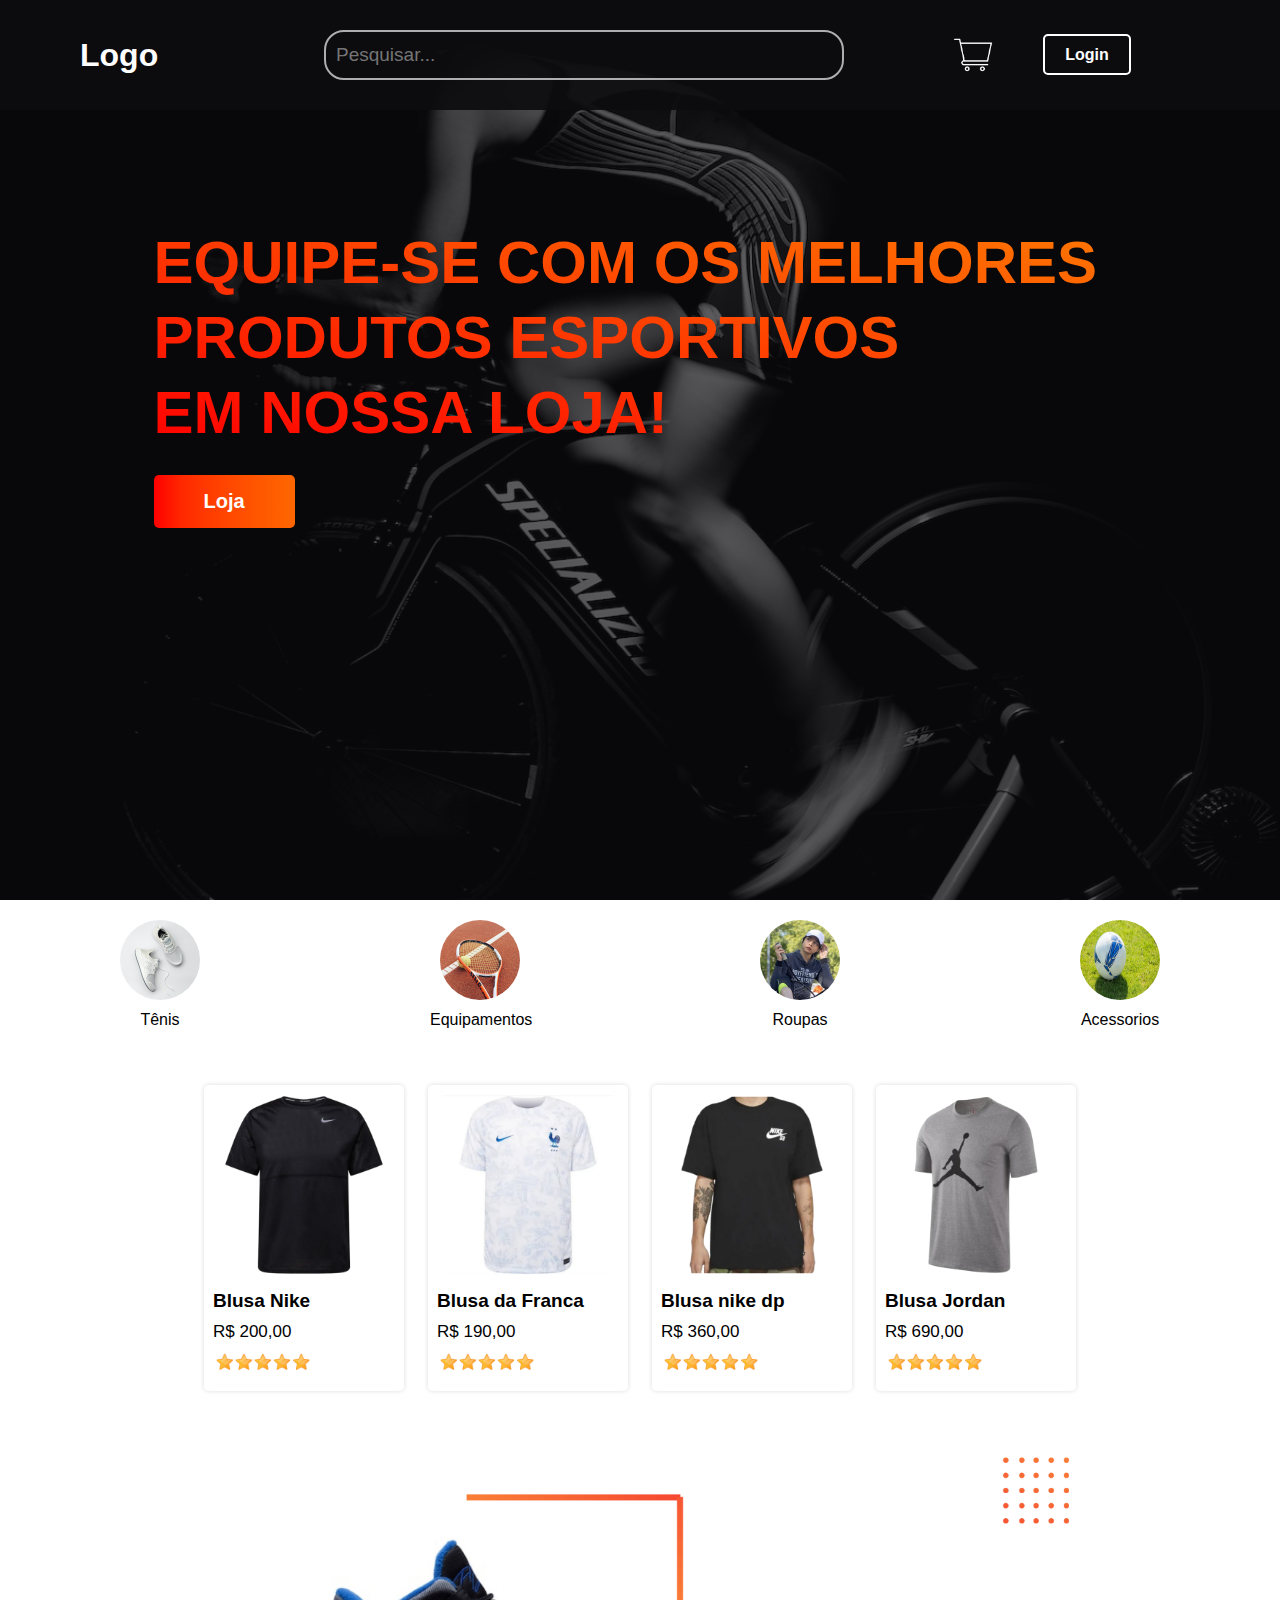
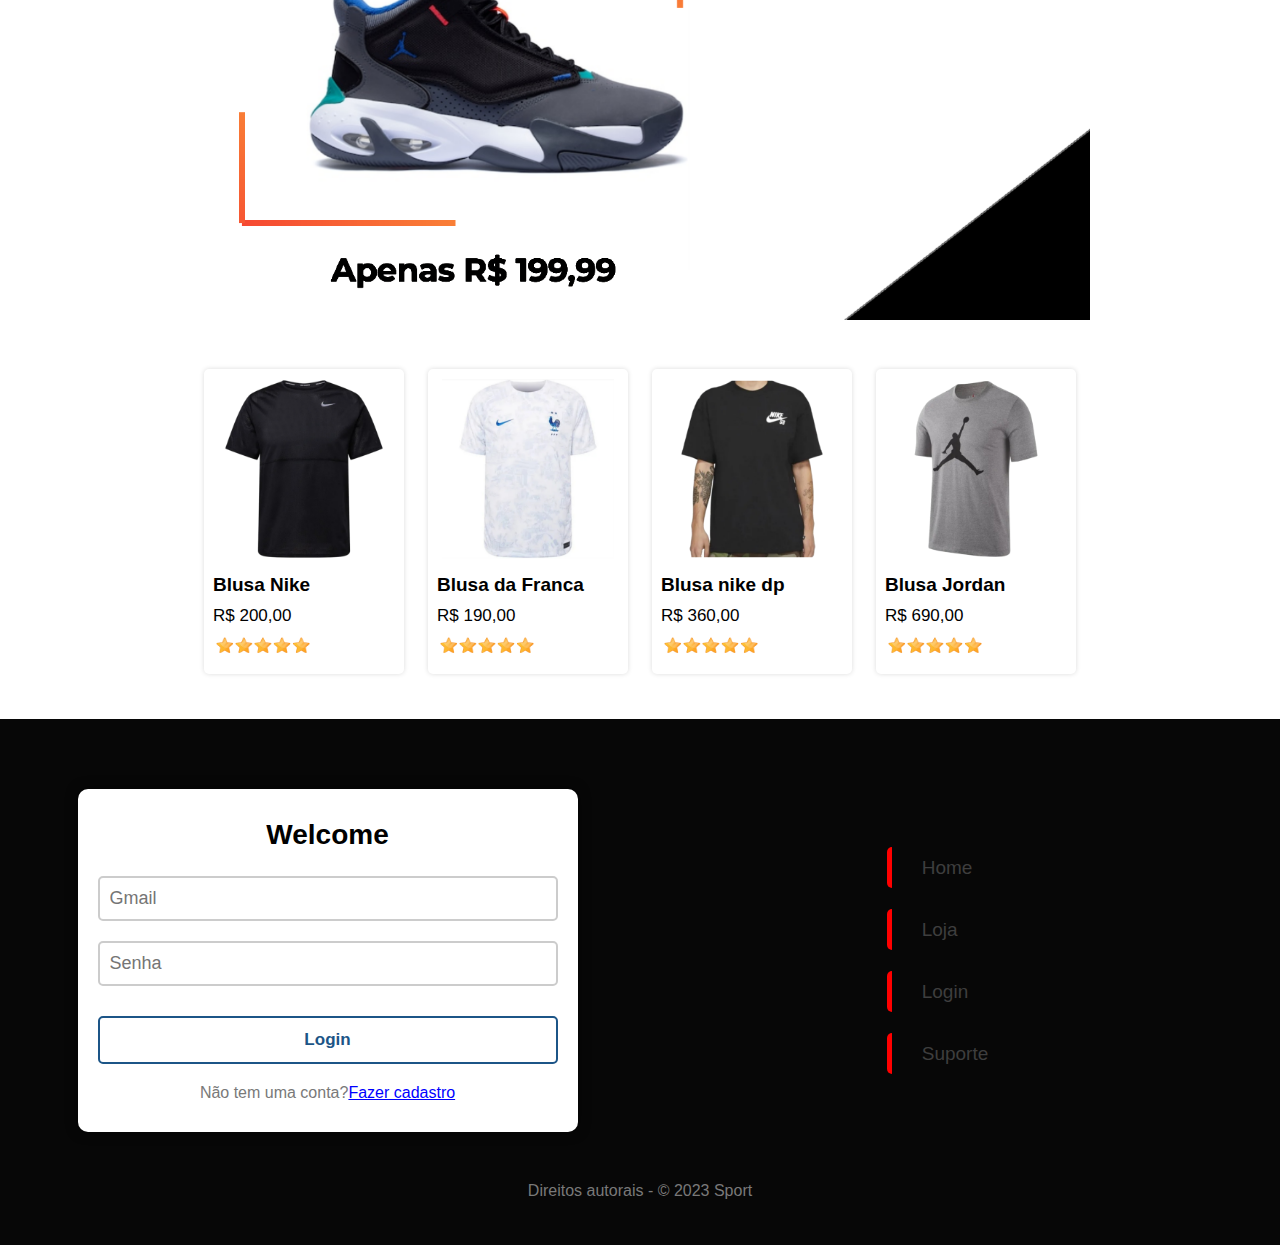
<file: index.html>
<!DOCTYPE html>
<html lang="pt-br">

<head>
    <meta charset="UTF-8">
    <meta http-equiv="X-UA-Compatible" content="IE=edge">
    <meta name="viewport" content="width=device-width, initial-scale=1.0">
    <title>Loja Sport</title>

    <!-- CSS -->
    <link rel="stylesheet" href="CSS/slick.css">
    <link rel="stylesheet" href="CSS/style.css">
    <link rel="stylesheet" href="CSS/media-querie.css">

    <!-- JS -->
    <script src="JS/jquery-3.6.2.min.js" defer></script>
    <script src="JS/slick.js" defer></script>
    <script src="JS/script.js" defer></script>
    <script src="JS/produtos.js" defer></script>
    <script src="JS/login.js" defer></script>
</head>

<body>
    <header>
        <nav class="nav_bar">
            <div class="container_logo">
                <h1>Logo</h1>
            </div>
            <div class="container_pesquisa">
                <input type="search" class="input_pesquisa" placeholder="Pesquisar...">
            </div>
            <div class="menu_lateral">
                <div class="carrinho">
                    <img src="images/img-carrinho1.png" alt="Imagem carrinho">
                </div>
                <div class="login">
                    <a href="login/login.html" class="btn_fazer_login">Login</a>
                    <a href="login/conta-user.html">
                        <img src="images/img-login.png" alt="Imagem login" class="conta_user">
                    </a>
                </div>
                <div class="menu_burguer">
                    <svg id="menu_open" xmlns="http://www.w3.org/2000/svg" height="36px" viewBox="0 0 24 24" width="36px" fill="#FFFFFF"><path d="M0 0h24v24H0V0z" fill="none"></path><path d="M3 18h18v-2H3v2zm0-5h18v-2H3v2zm0-7v2h18V6H3z"></path></svg>
                    <svg id="menu_close" class="close" xmlns="http://www.w3.org/2000/svg" height="36px" viewBox="0 0 24 24" width="36px" fill="#FFFFFF"><path d="M0 0h24v24H0V0z" fill="none"></path><path d="M19 6.41L17.59 5 12 10.59 6.41 5 5 6.41 10.59 12 5 17.59 6.41 19 12 13.41 17.59 19 19 17.59 13.41 12 19 6.41z"></path></svg>
                </div>
            </div>
            <ul id="menu_mobile">
                <li><a href="#">Home</a></li>
                <li><a href="#">Loja</a></li>
                <li>
                    <div class="btn_menu_img">
                        <img src="images/img-carrinho1.png" alt="Imagem carrinho">
                    </div>
                </li>
                <li>
                    <a href="login/login.html" class="btn_fazer_login">Login</a>
                    <div class="btn_menu_img conta_user">
                        <a href="login/conta-user.html">
                            <img src="images/img-login.png" alt="Imagem login">
                        </a>
                    </div>
                </li>
            </ul>
        </nav>
        <main class="container_main">
            <div class="main_wraper">
                <h1>Equipe-se com os melhores <br> produtos esportivos <br> em nossa loja!</h1>
                <input type="submit" value="Loja" class="button_loja">
            </div>
        </main>
    </header>
    <div class="container_categorias_div">
        <div class="categoria_sport">
            <img src="images/img-categoria-tenis.jpg" alt="Img categoria">
            <p>Tênis</p>
        </div>
        <div class="categoria_sport">
            <img src="images/img-raquete-tenis.jpg" alt="Img categoria">
            <p>Equipamentos</p>
        </div>
        <div class="categoria_sport">
            <img src="images/img-categoria-roupa.jpg" alt="Img categoria">
            <p>Roupas</p>
        </div>
        <div class="categoria_sport">
            <img src="images/img-categoria-acessorio.jpg" alt="Img categoria">
            <p>Acessorios</p>
        </div>
    </div>
    <div class="produtos">
        <!-- Produtos do site -->
    </div>
    <div class="container_promocao">
        <div class="promocao_wraper">
            <div class="promocao_single">
                <img src="images/jordan-preto-cinza.png" alt="Img">
            </div>
            <div class="promocao_single">
                <img src="images/jordan-cinza.png" alt="Img">
            </div>
            <div class="promocao_single">
                <img src="images/jordan-white.png" alt="Img">
            </div>
        </div>
    </div>
    <div class="produtos">
        <!-- Produtos do site -->
    </div>
    <footer>
        <div class="footer_wraper">
            <div class="box_footer">
                <form class="form_login">
                    <h1>Welcome</h1>
                    <input required type="email" id="gmailId" placeholder="Gmail">
                    <input required type="password" id="senhaId" placeholder="Senha">
                    <input required type="submit" id="button_logar" value="Login">
                    <p>Não tem uma conta?<a href="login/cadastro.html">Fazer cadastro</a></p>
                </form>
            </div>
            <div class="box_footer">
                <div class="link_footer">
                    <ul>
                        <li><a href="index.html">Home</a></li>
                        <li><a href="#">Loja</a></li>
                        <li class="linkconta_login"><a href="login/login.html">Login</a></li>
                        <li><a href="#">Suporte</a></li>
                    </ul>
                </div>
            </div>
        </div>
        <p>Direitos autorais - &copy; 2023 Sport</p>
    </footer>
</body>
</html>
</file>
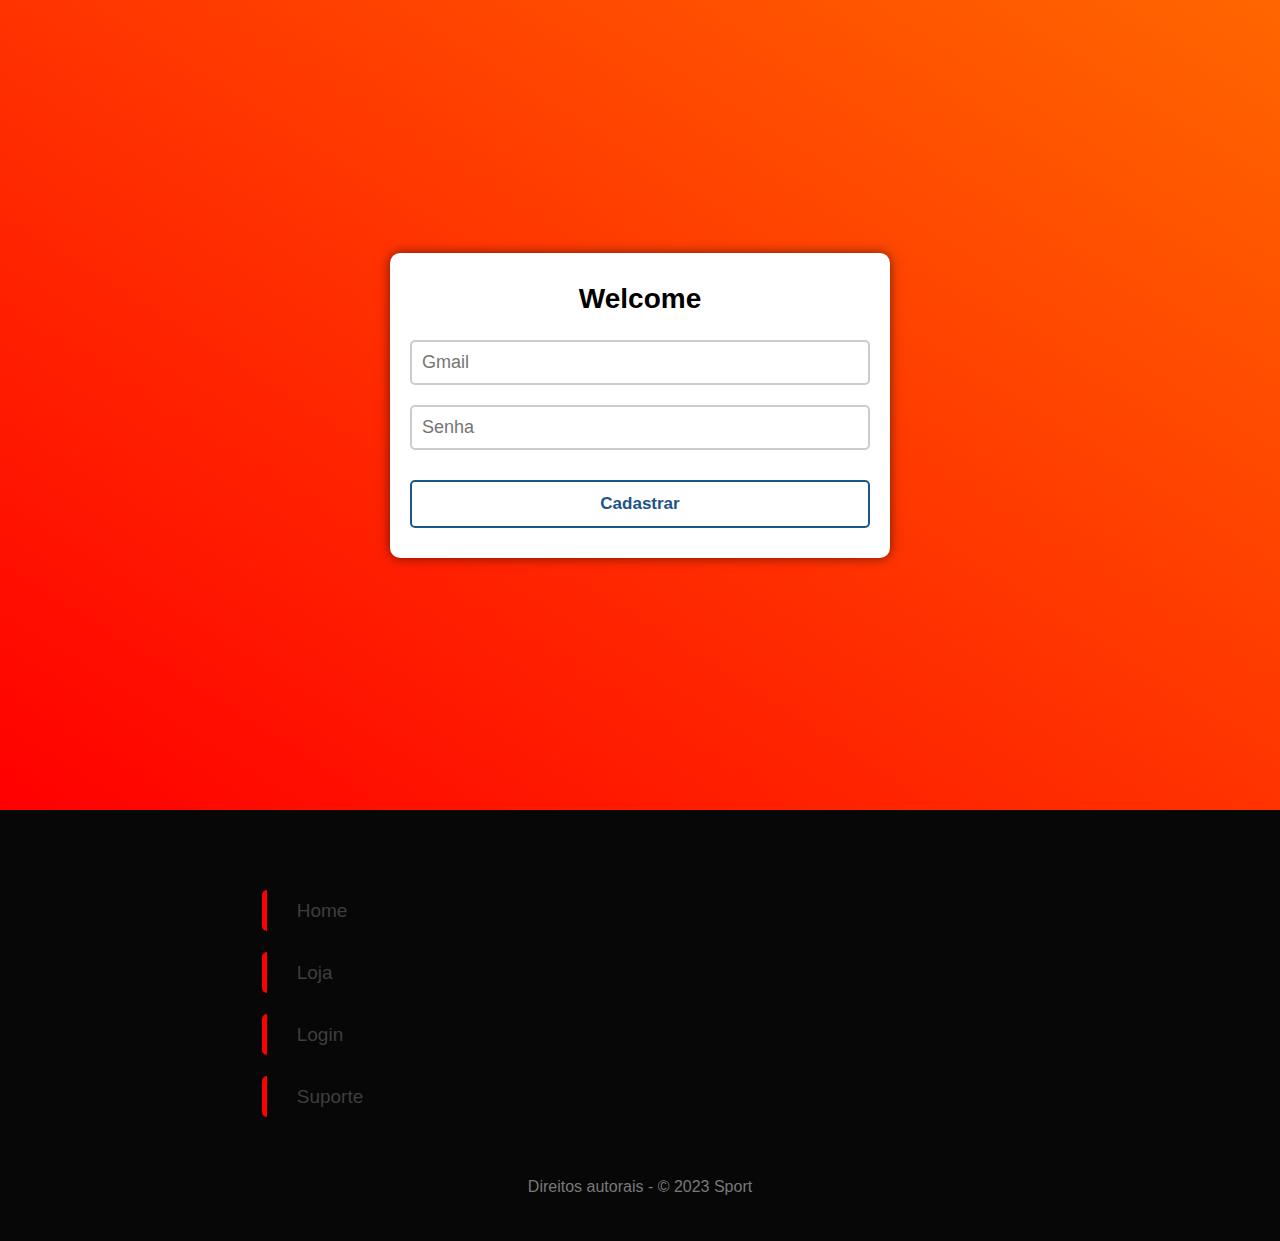
<file: login/cadastro.html>
<!DOCTYPE html>
<html lang="pt-br">
<head>
    <meta charset="UTF-8">
    <meta http-equiv="X-UA-Compatible" content="IE=edge">
    <meta name="viewport" content="width=device-width, initial-scale=1.0">
    <title>Sport - Login</title>
    
    <!-- CSS -->
    <link rel="stylesheet" href="../CSS/slick.css">
    <link rel="stylesheet" href="../CSS/style.css">
    <link rel="stylesheet" href="../CSS/media-querie.css">

    <!-- JS -->
    <script src="../JS/jquery-3.6.2.min.js" defer></script>
    <script src="../JS/slick.js" defer></script>
    <script src="../JS/script.js" defer></script>
    <script src="../JS/produtos.js" defer></script>
    <script src="../JS/login.js" defer></script>

</head>
<body>
    <div class="container_login_user">
        <form class="form_login">
            <h1>Welcome</h1>
            <input required type="email" id="gmailId_cadastro" placeholder="Gmail">
            <input required type="password" id="senhaId_cadastro" placeholder="Senha">
            <input required type="submit" id="button_cadastro" value="Cadastrar">
        </form>
    </div>

    <footer>
        <div class="footer_wraper">
            <div class="box_footer">
                <div class="link_footer">
                    <ul>
                        <li><a href="../index.html">Home</a></li>
                        <li><a href="#">Loja</a></li>
                        <li><a href="login.html">Login</a></li>
                        <li><a href="#">Suporte</a></li>
                    </ul>
                </div>
            </div>
        </div>
        <p>Direitos autorais - &copy; 2023 Sport</p>
    </footer>
</body>
</html>
</file>
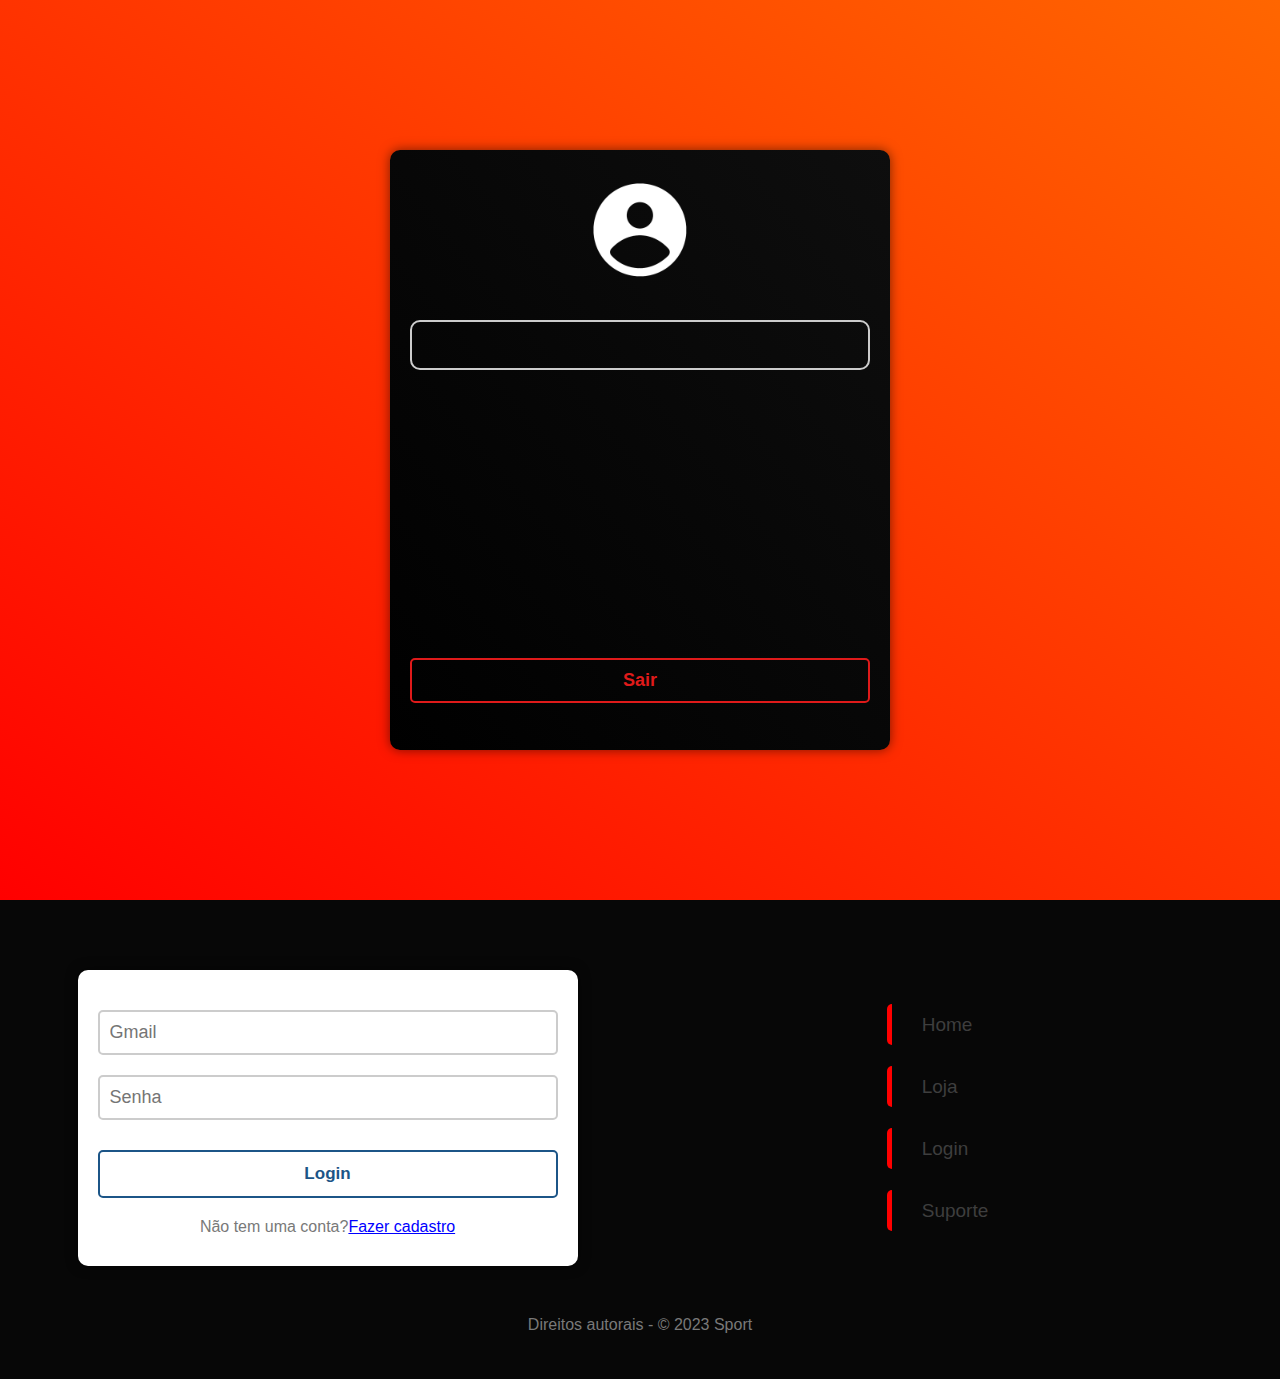
<file: login/conta-user.html>
<!DOCTYPE html>
<html lang="en">
<head>
    <meta charset="UTF-8">
    <meta http-equiv="X-UA-Compatible" content="IE=edge">
    <meta name="viewport" content="width=device-width, initial-scale=1.0">
    <title>Conta</title>

       <!-- CSS -->
       <link rel="stylesheet" href="../CSS/slick.css">
       <link rel="stylesheet" href="../CSS/style.css">
       <link rel="stylesheet" href="../CSS/media-querie.css">
   
       <!-- JS -->
       <script src="../JS/jquery-3.6.2.min.js" defer></script>
       <script src="../JS/slick.js" defer></script>
       <script src="../JS/script.js" defer></script>
       <script src="../JS/produtos.js" defer></script>
       <script src="../JS/login.js" defer></script>
</head>
<body>

    <div class="info_conta_user">
        <div class="user_container">
            <div class="logo_usuario_conta">
                <img src="../images/img-login.png" alt="Logo usuario">
            </div>
            <div class="informacoes_privadas">
                <div class="info_gmail">
                    
                </div>
            </div>
            <div class="container_sair">
                <button id="button_sair_conta">Sair</button>
            </div>
        </div>
    </div>

    <footer>
        <div class="footer_wraper">
            <div class="box_footer">
                <form class="form_login">
                    <input required type="email" id="gmailId" placeholder="Gmail">
                    <input required type="password" id="senhaId" placeholder="Senha">
                    <input required type="submit" id="button_logar" value="Login">
                    <p>Não tem uma conta?<a href="#">Fazer cadastro</a></p>
                </form>
            </div>
            <div class="box_footer">
                <div class="link_footer">
                    <ul>
                        <li><a href="../index.html">Home</a></li>
                        <li><a href="#">Loja</a></li>
                        <li class="linkconta_login"><a href="login/login.html">Login</a></li>
                        <li><a href="#">Suporte</a></li>
                    </ul>
                </div>
            </div>
        </div>
        <p>Direitos autorais - &copy; 2023 Sport</p>
    </footer>
</body>
</html>
</file>
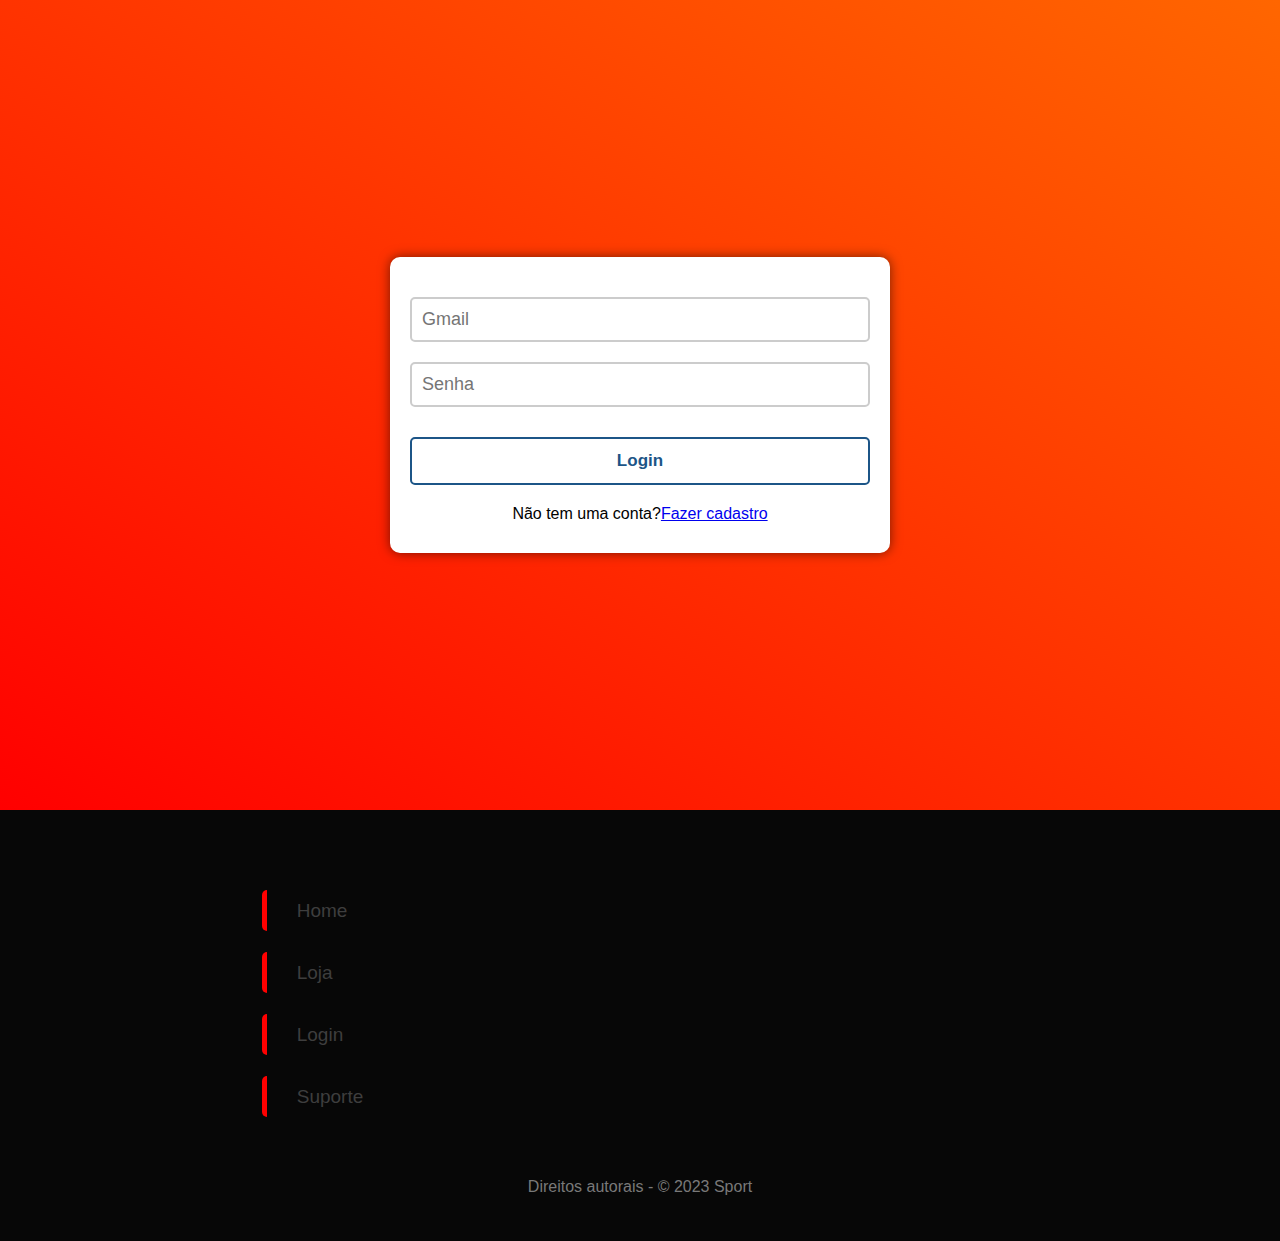
<file: login/login.html>
<!DOCTYPE html>
<html lang="pt-br">
<head>
    <meta charset="UTF-8">
    <meta http-equiv="X-UA-Compatible" content="IE=edge">
    <meta name="viewport" content="width=device-width, initial-scale=1.0">
    <title>Sport - Login</title>
    
    <!-- CSS -->
    <link rel="stylesheet" href="../CSS/slick.css">
    <link rel="stylesheet" href="../CSS/style.css">
    <link rel="stylesheet" href="../CSS/media-querie.css">

    <!-- JS -->
    <script src="../JS/jquery-3.6.2.min.js" defer></script>
    <script src="../JS/slick.js" defer></script>
    <script src="../JS/script.js" defer></script>
    <script src="../JS/produtos.js" defer></script>
    <script src="../JS/login.js" defer></script>

</head>
<body>
    <div class="container_login_user">
        <form class="form_login">
            <input required type="email" id="gmailId" placeholder="Gmail">
            <input required type="password" id="senhaId" placeholder="Senha">
            <input required type="submit" id="button_logar" value="Login">
            <p>Não tem uma conta?<a href="#">Fazer cadastro</a></p>
        </form>
    </div>

    <footer>
        <div class="footer_wraper">
            <div class="box_footer">
                <div class="link_footer">
                    <ul>
                        <li><a href="../index.html">Home</a></li>
                        <li><a href="#">Loja</a></li>
                        <li><a href="login.html">Login</a></li>
                        <li><a href="#">Suporte</a></li>
                    </ul>
                </div>
            </div>
        </div>
        <p>Direitos autorais - &copy; 2023 Sport</p>
    </footer>
</body>
</html>
</file>
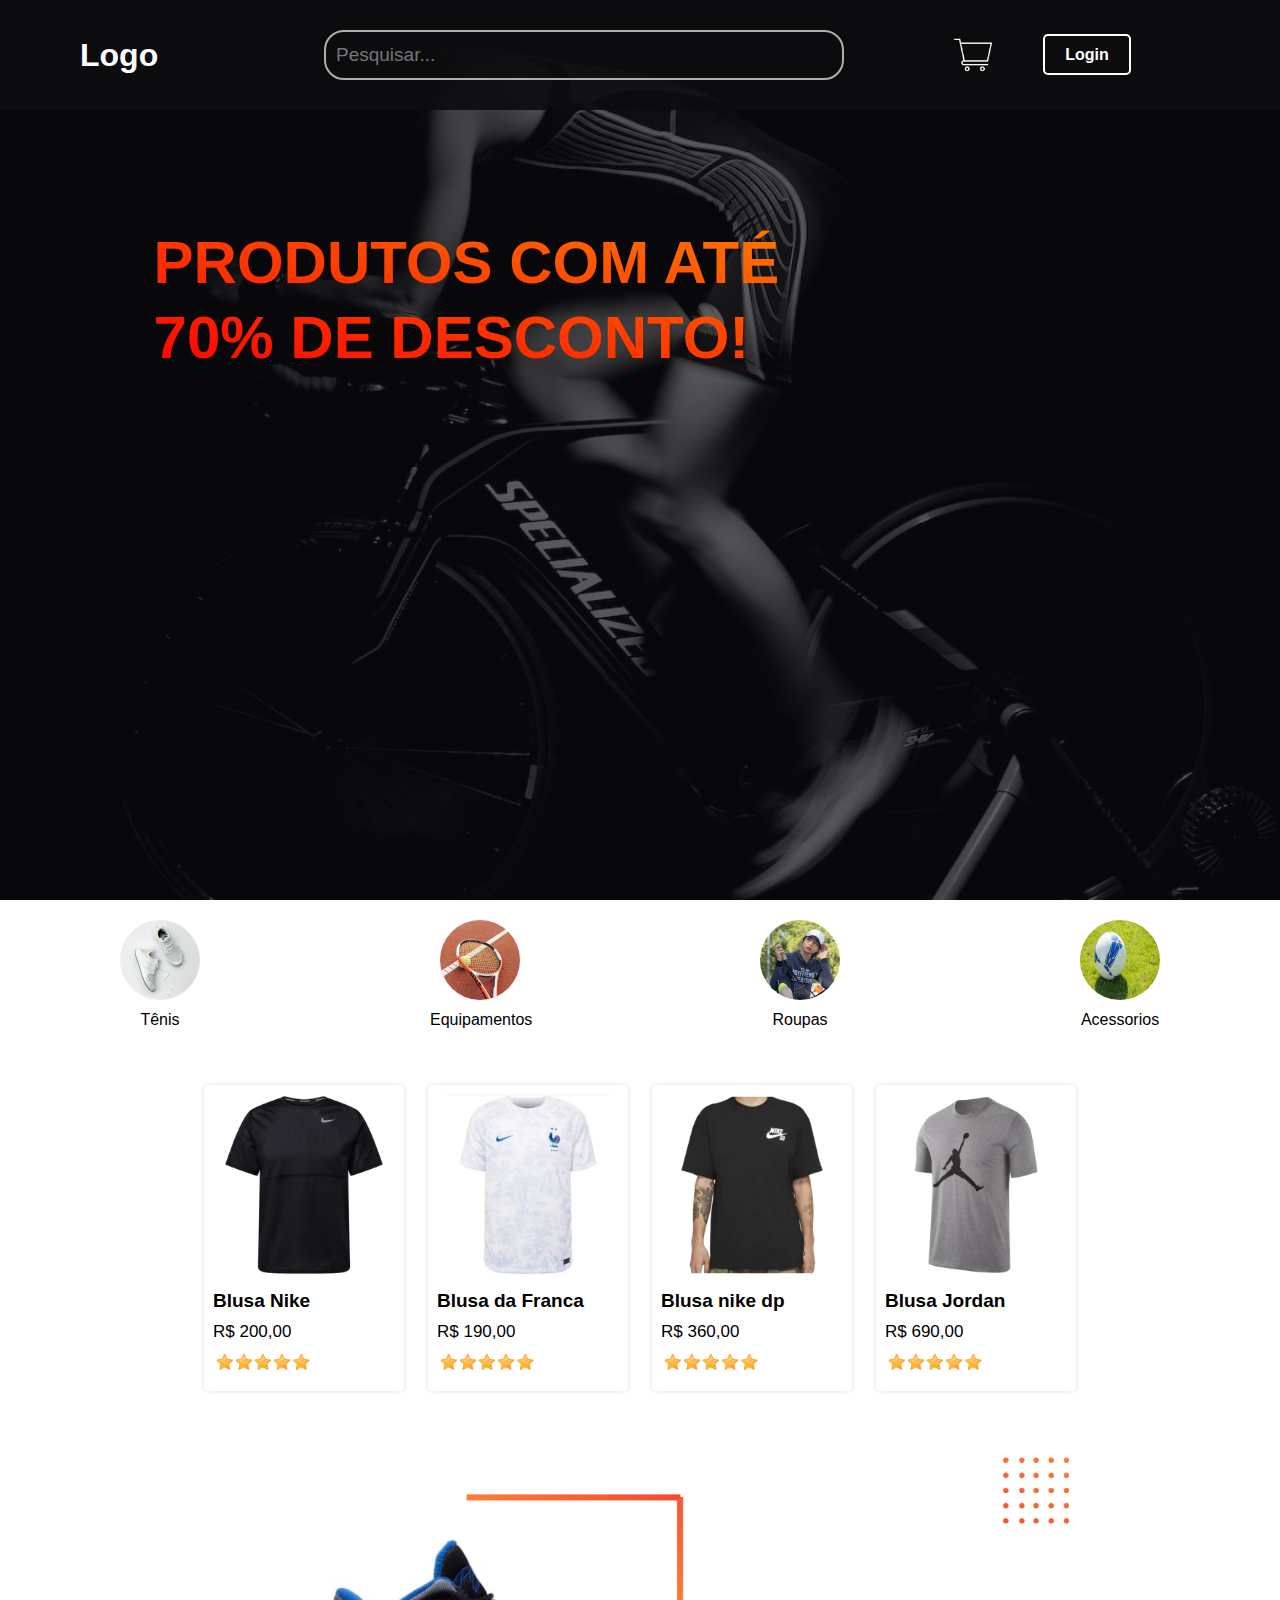
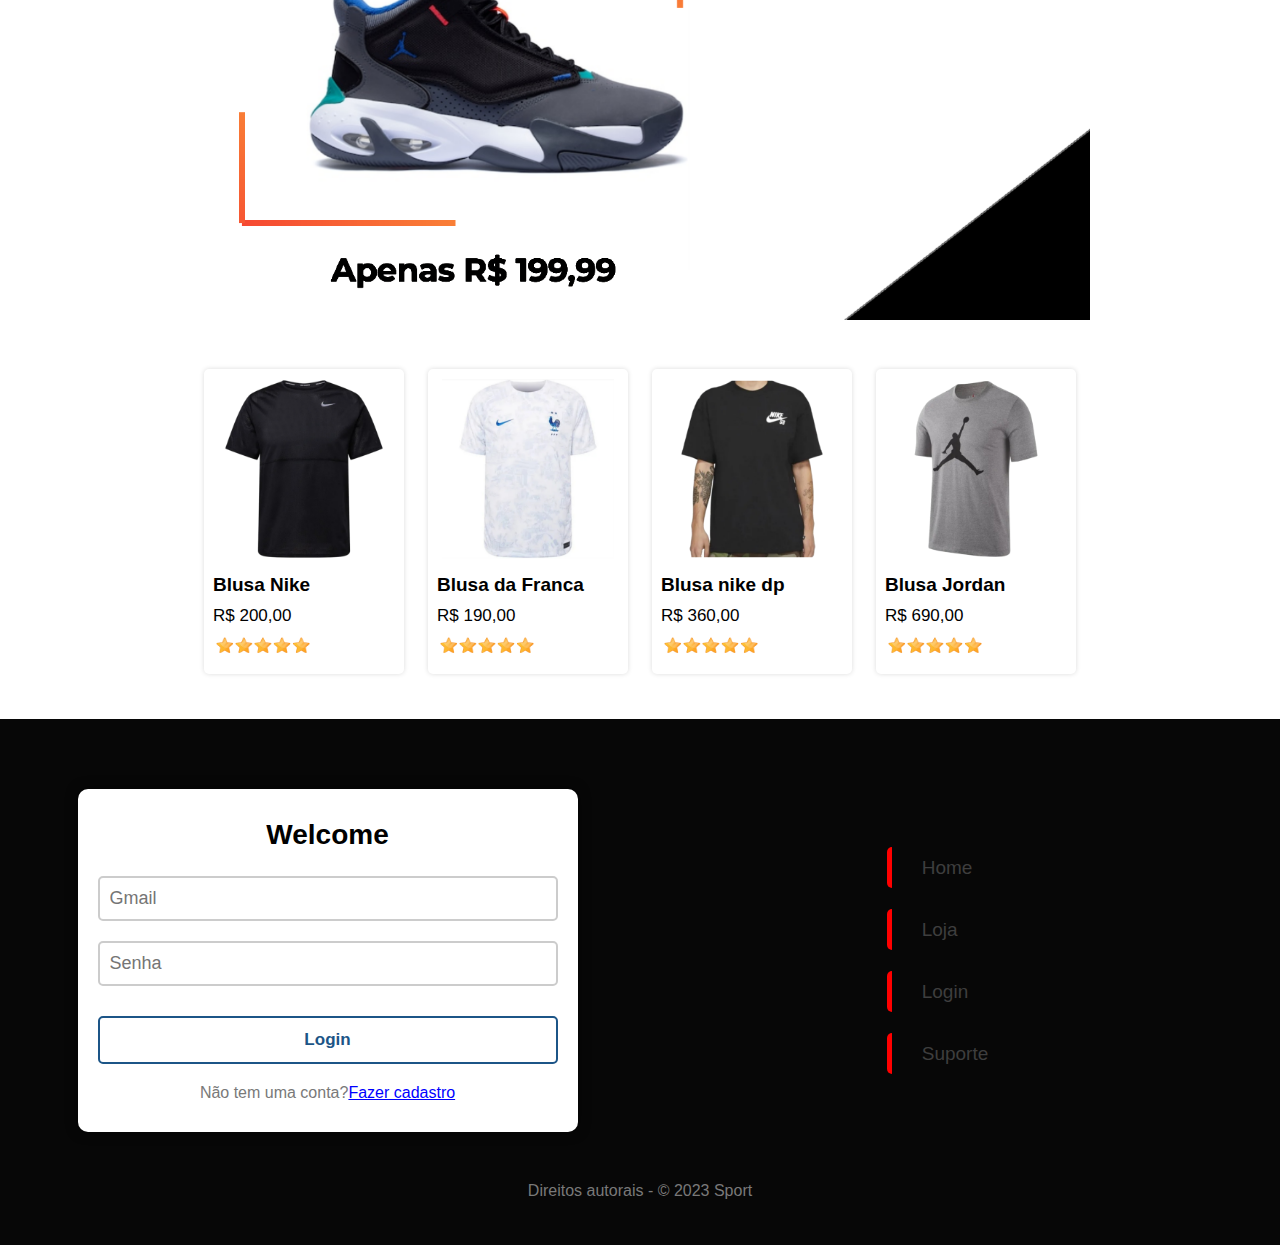
<file: loja/loja.html>
<!DOCTYPE html>
<html lang="pt-br">

<head>
    <meta charset="UTF-8">
    <meta http-equiv="X-UA-Compatible" content="IE=edge">
    <meta name="viewport" content="width=device-width, initial-scale=1.0">
    <title>Loja Sport</title>

    <!-- CSS -->
    <link rel="stylesheet" href="../CSS/slick.css">
    <link rel="stylesheet" href="../CSS/style.css">
    <link rel="stylesheet" href="../CSS/media-querie.css">

    <!-- JS -->
    <script src="../JS/jquery-3.6.2.min.js" defer></script>
    <script src="../JS/slick.js" defer></script>
    <script src="../JS/script.js" defer></script>
    <script src="../JS/produtos.js" defer></script>
    <script src="../JS/login.js" defer></script>
</head>

<body>
    <header>
        <nav class="nav_bar">
            <div class="container_logo">
                <h1>Logo</h1>
            </div>
            <div class="container_pesquisa">
                <input type="search" class="input_pesquisa" placeholder="Pesquisar...">
            </div>
            <div class="menu_lateral">
                <div class="carrinho">
                    <img src="../images/img-carrinho1.png" alt="Imagem carrinho">
                </div>
                <div class="login">
                    <a href="../login/login.html" class="btn_fazer_login">Login</a>
                    <a href="../login/conta-user.html">
                        <img src="../images/img-login.png" alt="Imagem login" class="conta_user">
                    </a>
                </div>
                <div class="menu_burguer">
                    <svg id="menu_open" xmlns="http://www.w3.org/2000/svg" height="36px" viewBox="0 0 24 24" width="36px" fill="#FFFFFF"><path d="M0 0h24v24H0V0z" fill="none"></path><path d="M3 18h18v-2H3v2zm0-5h18v-2H3v2zm0-7v2h18V6H3z"></path></svg>
                    <svg id="menu_close" class="close" xmlns="http://www.w3.org/2000/svg" height="36px" viewBox="0 0 24 24" width="36px" fill="#FFFFFF"><path d="M0 0h24v24H0V0z" fill="none"></path><path d="M19 6.41L17.59 5 12 10.59 6.41 5 5 6.41 10.59 12 5 17.59 6.41 19 12 13.41 17.59 19 19 17.59 13.41 12 19 6.41z"></path></svg>
                </div>
            </div>
            <ul id="menu_mobile">
                <li><a href="../index.html">Home</a></li>
                <li><a href="loja.html">Loja</a></li>
                <li>
                    <div class="btn_menu_img">
                        <img src="../images/img-carrinho1.png" alt="Imagem carrinho">
                    </div>
                </li>
                <li>
                    <a href="../login/login.html" class="btn_fazer_login">Login</a>
                    <div class="btn_menu_img conta_user">
                        <a href="../login/conta-user.html">
                            <img src="../images/img-login.png" alt="Imagem login">
                        </a>
                    </div>
                </li>
            </ul>
        </nav>
        <main class="container_main">
            <div class="main_wraper">
                <h1>Produtos com até <br> 70% de desconto!</h1>
            </div>
        </main>
    </header>
    <div class="container_categorias_div">
        <div class="categoria_sport">
            <img src="../images/img-categoria-tenis.jpg" alt="Img categoria">
            <p>Tênis</p>
        </div>
        <div class="categoria_sport">
            <img src="../images/img-raquete-tenis.jpg" alt="Img categoria">
            <p>Equipamentos</p>
        </div>
        <div class="categoria_sport">
            <img src="../images/img-categoria-roupa.jpg" alt="Img categoria">
            <p>Roupas</p>
        </div>
        <div class="categoria_sport">
            <img src="../images/img-categoria-acessorio.jpg" alt="Img categoria">
            <p>Acessorios</p>
        </div>
    </div>
    <div class="produtos_loja">
        <!-- Produtos do site -->
    </div>
    <div class="container_promocao">
        <div class="promocao_wraper">
            <div class="promocao_single">
                <img src="../images/jordan-preto-cinza.png" alt="Img">
            </div>
            <div class="promocao_single">
                <img src="../images/jordan-cinza.png" alt="Img">
            </div>
            <div class="promocao_single">
                <img src="../images/jordan-white.png" alt="Img">
            </div>
        </div>
    </div>
    <div class="produtos_loja">
        <!-- Produtos do site -->
    </div>
    <footer>
        <div class="footer_wraper">
            <div class="box_footer">
                <form class="form_login">
                    <h1>Welcome</h1>
                    <input required type="email" id="gmailId" placeholder="Gmail">
                    <input required type="password" id="senhaId" placeholder="Senha">
                    <input required type="submit" id="button_logar" value="Login">
                    <p>Não tem uma conta?<a href="../login/cadastro.html">Fazer cadastro</a></p>
                </form>
            </div>
            <div class="box_footer">
                <div class="link_footer">
                    <ul>
                        <li><a href="../index.html">Home</a></li>
                        <li><a href="loja.html">Loja</a></li>
                        <li class="linkconta_login"><a href="../login/login.html">Login</a></li>
                        <li><a href="#">Suporte</a></li>
                    </ul>
                </div>
            </div>
        </div>
        <p>Direitos autorais - &copy; 2023 Sport</p>
    </footer>
</body>
</html>
</file>
<file: CSS/style.css>
* {
    padding: 0;
    margin: 0;
    box-sizing: border-box;
}

/* Fonts */

@import url('https://fonts.googleapis.com/css2?family= Montserrat: wght @400;600;700 & display=swap');


html, body {
    height: 100%;
}

/* Header */

header {
    background-image: url('../images/img-pessoa-bicicleta.jpg');
    background-position: center;
    background-repeat: no-repeat;
    background-size: cover;
    background-attachment: fixed;
    height: 100%;
}

.nav_bar {
    display: flex;
    justify-content: center;
    align-items: center;
    padding: 30px 5rem;
    background-color: rgba(12, 12, 15, 0.975);
}

.container_logo {
    width: 20%;
}

.container_logo h1 {
    font-family: 'Montserrat',sans-serif;
    color: white;
}

.container_pesquisa {
    padding: 0 20px;
    width: 50%;
}

.input_pesquisa {
    outline: none;
    border: 2px solid rgb(174, 174, 174);
    border-radius: 20px;
    background-color: rgba(0, 0, 0, 0);
    padding: 10px;
    width: 100%;
    max-width: 800px;
    height: 50px;
    font-family: 'Montserrat',sans-serif;
    font-size: 19px;
    color: white;
    transition: .4s;
}

.input_pesquisa:focus {
    border: 2px solid orangered;
}

.menu_lateral {
    width: 30%;
    display: flex;
    justify-content: center;
    align-items: center;
}

.carrinho {
    padding: 0 20px;
}

.carrinho img {
    width: 40px;
    height: 40px;
    cursor: pointer;
}

.login {
    padding: 0 0 0 30px;
}

.login img {
    display: none;
    width: 40px;
    height: 40px;
    cursor: pointer;
}

.btn_fazer_login {
    text-decoration: none;
    padding: 10px 20px;
    font-family: 'Montserrat',sans-serif;
    font-weight: bold;
    color: white;
    border: 2px solid white;
    border-radius: 5px;
    transition: .3s;
}

.btn_fazer_login:hover {
    background-color: white;
    color: black;
}

.container_main {
    display: flex;
    justify-content: left;
    width: 100%;
    background-color: rgba(12, 12, 15, 0.675);
    height: calc(100% - 110px);
}

.main_wraper {
    padding-left: 12%;
    padding-top: 9%;
    padding-right: 2%;
}

.main_wraper h1 {
    font-family: 'Montserrat',sans-serif;
    font-weight: 700;
    font-size: 60px;
    text-transform: uppercase;
    line-height: 75px;
    background-clip: text;
    -webkit-background-clip: text;
    -webkit-text-fill-color: transparent;
    background-image: linear-gradient(to top right,rgb(255, 0, 0),rgb(255, 119, 0));
}

.button_loja {
    border: none;
    font-family: 'Montserrat',sans-serif;
    font-weight: bold;
    font-size: 20px;
    outline: none;
    color: white;
    border-radius: 5px;
    padding: 15px 50px;
    background-image: linear-gradient(to right,rgb(255, 0, 0),30%,rgb(255, 153, 0));
    margin-top: 25px;
    transition: .3s;
    cursor: pointer;
    background-size: 200%;
}

.button_loja:hover {
    background-position: right;
}

/* Categorias */

.container_categorias_div {
    width: 100%;
    display: flex;
    justify-content: space-around;
    align-items: center;
    padding: 20px 0;
}

.categoria_sport {
    text-align: center;
    width: 100px;
    height: 100px;
}

.categoria_sport img {
    width: 80px;
    height: 80px;
    border-radius: 50%;
    cursor: pointer;
}

.categoria_sport p {
    font-family: 'Montserrat',sans-serif;
    padding-top: 7px;
    display: block;
}


/* Produtos */


.produtos,.produtos_loja {
    text-align: center;
    padding: 35px 30px;
}

.container_produto_single {
    display: inline-table;
    width: 200px;
    height: 300px;
    text-align: left;
    margin: 10px;
    padding: 9px;
    box-shadow: 0 0 5px rgba(0, 0, 0, 0.141);
    border-radius: 5px;
    transition: .3s ease;
    cursor: pointer;
}

.container_produto_single:hover {
    box-shadow: 0 0 8px rgba(0, 0, 0, 0.276);
}

.container_produto_single img {
    width: 100%;
}

.container_produto_single h1 {
    font-family: 'Montserrat',sans-serif;
    font-size: 19px;
    padding: 10px 0 5px 0;
}

.container_produto_single p {
    font-family: 'Montserrat',sans-serif;
    font-size: 17px;
    padding: 5px 0 5px 0;
}

.avaliacao_produto > img {
    width: 100px;
}

/* Menu mobile */

#menu_mobile {
    width: 100%;
    background-color: rgb(0, 0, 0);
    display: none;
    position: absolute;
    left: 0;
    top: 90px;
    text-align: center;
    padding: 10px 0;
}

#menu_mobile li {
    padding: 20px;
}

#menu_mobile a {
    text-decoration: none;
    color: rgb(255, 255, 255);
    font-family: 'Montserrat',sans-serif;
    font-weight: bold;
}

#menu_mobile li img {
    width: 40px;
    height: 40px;
}

.menu_burguer {
    display: none;
}

.btn_menu_img {
    background-color: rgb(21, 21, 27);
    padding: 5px;
    border-radius: 10px;
    cursor: pointer;
    transition: .3s;
}

.btn_menu_img:hover {
    background-color: rgb(38, 38, 49);
}

#menu_open {
    display: block;
}

#menu_close {
    display: none;
}

/* Container Promocao */

.container_promocao {
    display: flex;
    justify-content: center;
    align-items: center;
    width: 100%;
}

.promocao_wraper {
    width: 100%;
    max-width: 900px;
}

.promocao_single {
    width: 100%;
}

.promocao_single img {
    width: 100%;
}

/* Rodape */

footer {
    padding: 50px 15px 15px 15px;
    background-color: #070707;
}

.footer_wraper {
    display: flex;
    padding: 20px 0;
}

footer p {
    text-align: center;
    color: rgb(121, 121, 121);
    font-family: 'Montserrat',sans-serif;
    padding: 30px 0;
}

footer p a {
    color: blue;
}

.box_footer {
    width: 50%;
    display: flex;
    justify-content: center;
    align-items: center;
}

.form_login {
    max-width: 500px;
    padding: 30px 20px;
    background-color: white;
    border-radius: 10px;
    box-shadow: 0 0 12px rgba(0, 0, 0, 0.543);
}

.form_login input[type=email],.form_login input[type=password] {
    border-radius: 5px;
    border: 2px solid #ccc;
    padding: 10px;
    font-family: 'Montserrat',sans-serif;
    font-size: 18px;
    outline: none;
    width: 100%;
    margin: 10px 0;
}

.form_login > input[type=submit]{
    border: 2px solid rgb(28, 85, 135);
    color: rgb(28, 85, 135);
    border-radius: 5px;
    font-family: 'Montserrat',sans-serif;
    font-size: 17px;
    font-weight: bold;
    width: 100%;
    padding: 12px;
    background-color: transparent;
    margin-top: 20px;
    transition: .3s;
    cursor: pointer;
}

.form_login > input[type=submit]:hover {
    background-color: rgb(28, 85, 135);
    color: white;
}

.form_login h1 {
    font-family: 'Montserrat',sans-serif;
    text-align: center;
    font-size: 28px;
    padding-bottom: 15px;
}

.form_login p {
    font-family: 'Montserrat',sans-serif;
    text-align: center;
    padding: 20px 0 0 0;
}

.link_footer {
    display: block;
}

.link_footer ul {
    list-style-type: none;
}

.link_footer ul li {
    padding: 20px;
}

.link_footer ul a {
    text-decoration: none;
    color: #3e3e3e;
    font-family: 'Montserrat',sans-serif;
    font-size: 19px;
    border-radius: 5px;
    padding: 10px 30px;
    transition: .3s;
    border-left: 5px solid rgb(255, 0, 0);
}

.link_footer ul a:hover {
    background-color: white;
    color: black;
    border-left: 5px solid rgb(255, 140, 0);
}


/* Aba Login */

.container_login_user {
    width: 100%;
    height: 90%;
    display: flex;
    justify-content: center;
    align-items: center;
    background-image: linear-gradient(to top right,rgb(255, 0, 0),rgb(255, 102, 0));
    padding: 0 25px;
}

/* Aba conta usuario */

.info_conta_user {
    width: 100%;
    height: 100%;
    display: flex;
    justify-content: center;
    align-items: center;
    padding: 0 20px;
    background-image: linear-gradient(to top right,rgb(255, 0, 0),rgb(255, 102, 0));
}

.user_container {
    width: 100%;
    max-width: 500px;
    height: 600px;
    box-shadow: 0 0 12px rgba(0, 0, 0, 0.521);
    border-radius: 10px;
    padding: 10px 20px;
    background-image: linear-gradient(to top right,black,rgb(14, 14, 14));
}

.logo_usuario_conta {
    width: 100%;
    height: 100px;
    text-align: center;
    padding: 20px 0;
    margin-bottom: 40px;
}

.logo_usuario_conta img {
    width: 100px;
    height: 100px;
    border-radius: 50%;
}

.informacoes_privadas {
    padding: 20px 0;
    text-align: center;
}

.info_gmail {
    width: 100%;
    height: 50px;
    padding: 15px;
    border-radius: 10px;
    border: 2px solid #ccc;
    text-align: left;
    font-family: 'Montserrat',sans-serif;
    color: rgb(255, 255, 255);
    font-size: 18px;
}

.container_sair {
    display: flex;
    justify-content: center;
    align-items: center;
    padding: 35px 0;
    height: 100%;
}

#button_sair_conta {
    border: 2px solid rgb(223, 26, 26);
    font-family: 'Montserrat',sans-serif;
    font-weight: bold;
    font-size: 18px;
    color: rgb(223, 26, 26);
    padding: 10px 25px;
    width: 100%;
    background-color: transparent;
    border-radius: 5px;
    transition: .3s;
    cursor: pointer;
}

#button_sair_conta:hover {
    background-color: rgb(223, 26, 26);
    color: white;
}
</file>
<file: CSS/media-querie.css>
@media screen and (max-width: 768px){
    .main_wraper h1 {
        font-size: 45px;
        line-height: 50px;
    }

    .nav_bar {
        display: flex;
        justify-content: center;
        align-items: center;
        padding: 30px 0px 30px 20px;
        background-color: rgba(12, 12, 15, 0.917);
    }

    .login {
        display: none;
    }

    .carrinho {
        display: none;
    }

    .menu_burguer {
        display: block;
    }

    .container_pesquisa {
        padding-right: 10px;
    }

    .input_pesquisa {
        min-width: 220px;
        border-radius: 10px;
        height: 40px;
        border: 2px solid rgb(174, 174, 174);
    } 

    .menu_lateral {
        padding-left: 11%;
    }

    footer {
        padding: 50px 20px;
    }

    .footer_wraper {
        flex-wrap: wrap;
    }

    .box_footer {
        width: 100%;
        padding: 20px 0;
    }

    .box_footer:nth-of-type(2) {
        justify-content: left;
    }

    .conta_user {
        display: none;
    }

    .btn_fazer_login {
        border: none;
        padding: 19px 5rem;
        background-color: rgb(21, 21, 27);
        border-radius: 10px;
        cursor: pointer;
        transition: .3s;
    }

    .btn_fazer_login:hover {
        background-color: rgb(38, 38, 49);
    }

    #menu_mobile {
        display: none;
    }

}
</file>
